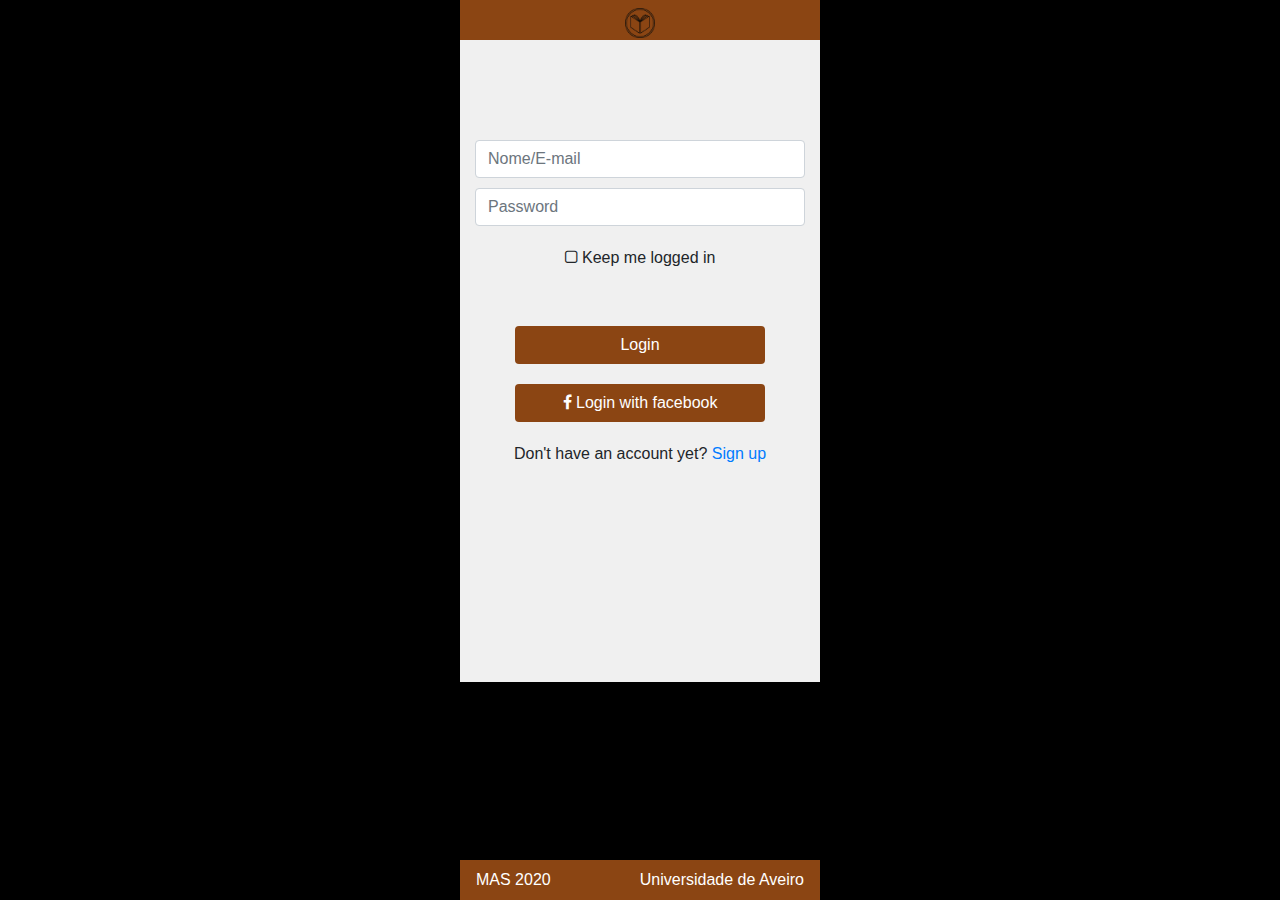
<file: index.html>
﻿<!DOCTYPE html>
<html style="background-color:black !important">
<head>
    <meta charset="utf-8" />
    <title></title>
    <link rel="stylesheet" href="Mas.css" />
    <link rel="stylesheet" href="../Content/bootstrap.css" />
    <link rel="stylesheet" href="../Content/font-awesome.css" />

</head>
<body>

    <nav class="navbar fixed-top justify-content-center" s style="background-color:saddlebrown;height:40px;color:white">
        <div id="logo">
            <img src="DWDWDWDW.fw.png" alt="OurBook" height="30" width="30" />
        </div>
    </nav>
    <div class="container justify-content-center">
        <div class="row justify-content-center">
            <form action="http://192.168.160.36/FormEcho.aspx" name="FichaInscricao" style="width:330px;padding:0px">
                <div class="row form-group" style="width:330px;margin:auto;">
                    <label for="Nome" class="col col-form-label" style="width:330px" hidden="hidden">Nome</label>
                    <div class="col" style="width:330px;margin-top:40px">
                        <input type="text" name="Nome" id="Nome" class="form-control" style="width:330px;margin:auto" placeholder="Nome/E-mail" />

                    </div>
                    <label for="Password" class="col col-form-label" style="width:330px;margin:auto" hidden="hidden">Passwords</label>
                    <div class="col" style="width:330px; margin-top:10px">
                        <input type="password" name="Password" id="Password" class="form-control" style="width:330px" placeholder="Password" />

                    </div>

                </div>

            </form>

        </div>
        <div class="row justify-content-center" style="width:330px; margin:auto;margin-top:20px">
            <p id="keep" class="text-center"><i id="square1" class="fa fa-square-o"></i> Keep me logged in</p>

        </div>

        <form action="feed.html">
            <div class="row justify-content-center" style="width:330px; margin:auto; margin-top:40px">
                <button style="width:250px" class="btn rounded">Login</button>

            </div>
        </form>
        <form action="plano.html">
            <div class="row justify-content-center" style="width:330px; margin:auto; margin-top:20px">
                <button style="width:250px" class="btn rounded"><i class="fa fa-facebook"></i> Login with facebook</button>

            </div>
        </form>
        <div class="row justify-content-center" style="width:330px; margin:auto;margin-top:20px">
            <p id="keep" class="text-center">Don't have an account yet?<a href="register.html"> Sign up</a></p>

        </div>

    </div>
    <nav class="navbar fixed-bottom" style="background-color:saddlebrown;height:40px;color:white">
        <div class="text-left">MAS 2020</div>
        <div class="text-right">Universidade de Aveiro</div>
    </nav>
    <script src="../Scripts/jquery-3.5.1.js"></script>
    <script src="../Scripts/bootstrap.js"></script>
    <script src="Mas.js"></script>
</body>
</html>
</file>
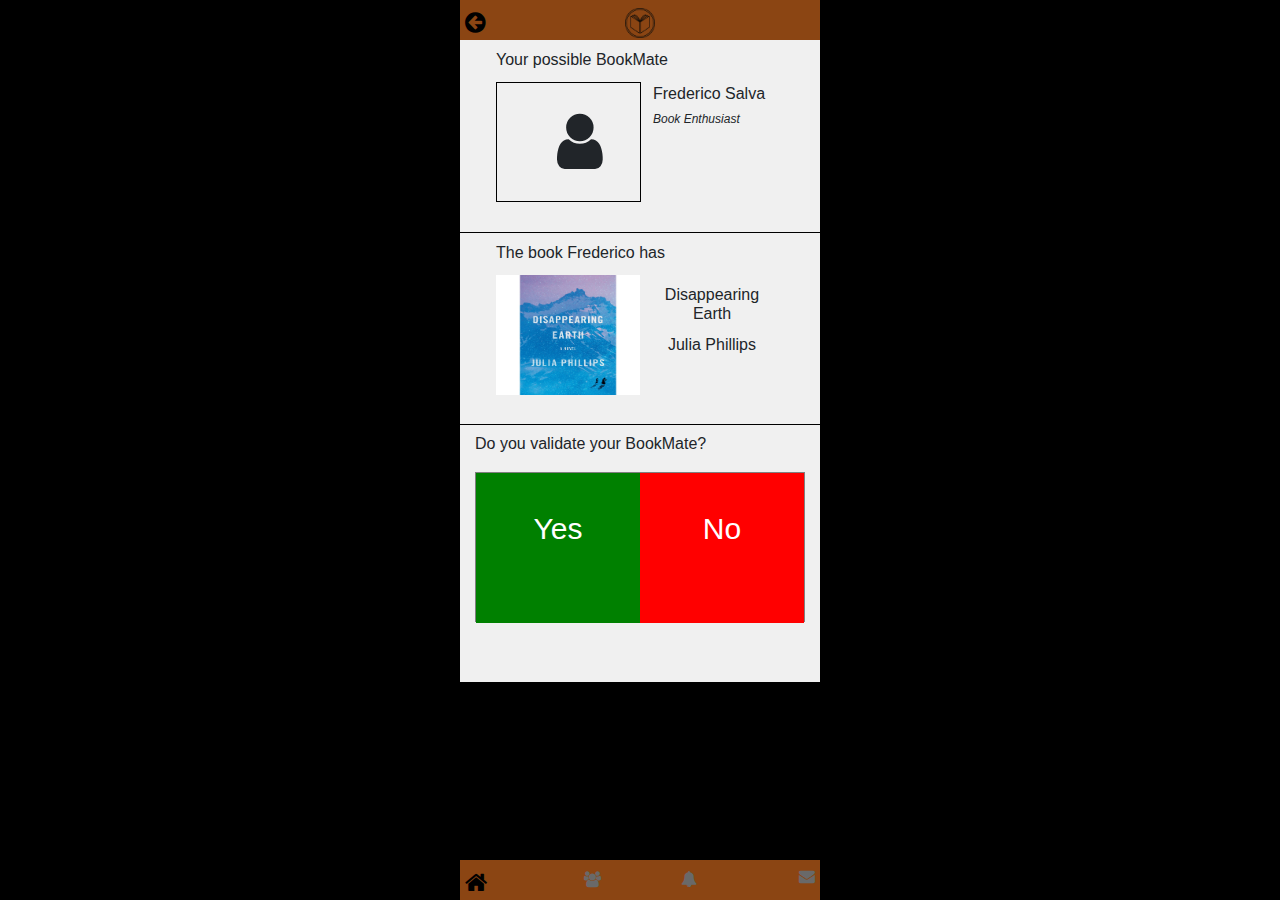
<file: bookmate.html>
﻿<!DOCTYPE html>
<html style="background-color:black !important">
<head>
    <meta charset="utf-8" />
    <meta http-equiv="X-UA-Compatible" content="IE=edge">
    <meta name="viewport" content="width=device-width, initial-scale=1">
    <title></title>
    <link rel="stylesheet" href="Mas.css" />
    <link rel="stylesheet" href="https://maxcdn.bootstrapcdn.com/bootstrap/4.0.0/css/bootstrap.min.css" integrity="sha384-Gn5384xqQ1aoWXA+058RXPxPg6fy4IWvTNh0E263XmFcJlSAwiGgFAW/dAiS6JXm" crossorigin="anonymous">
    <link rel="stylesheet" href="https://cdnjs.cloudflare.com/ajax/libs/font-awesome/4.7.0/css/font-awesome.min.css">
    <style>
        .container {
            margin:0;
        }
    </style>
</head>
<body>

    <!--NavTop-->
    <div style="height:40px">
        <nav class="navbar fixed-top justify-content-center" style="background-color:saddlebrown;height:40px;color:white;position:absolute">
            <a id="gobackicon" style="color:black;font-size:x-large;position: absolute; top: 5px; left: 5px; text-align: left;" href="feed.html"><i class="fa fa-arrow-circle-left"></i></a>
            <div id="logo">
                <img src="DWDWDWDW.fw.png" alt="OurBook" height="30" width="30" />
            </div>
        </nav>
    </div>


    <!--BookBeingTraded-->
    <div class="container" style="height:30%; border-bottom: 1px solid black; padding:0">
        <p style="padding: 8px 0 0 10%; margin-bottom: 0;">Your possible BookMate</p>
        <div class="row" style="margin:0; padding-left: 10%; padding-right: 10%; width: 360px; height: 140px;">
            <div class="col outer" style="padding: 0; border: 1px solid black; height: 120px; position:relative">
                <div class="inner" style="padding: 26px 0 0 36px">
                    <i style="margin-left: 22%;" class="fa fa-user fa-4x"></i>
                </div>
            </div>
            <div class="col" style="padding: 0; height: 120px;">
                <div style="padding: 0 12px 0 12px;">Frederico Salva</div>
                <div style="padding: 0 12px 0 12px;"><i style="font-size:12px;">Book Enthusiast</i></div>
            </div>
        </div>
    </div>
    
    <!--BookBeingTradedFor-->
    <div class="container" style="height:30%; border-bottom: 1px solid black; padding:0">
        <p style="padding: 8px 0 0 10%; margin-bottom: 0;">The book Frederico has</p>
        <div class="row" style="margin:0; padding-left: 10%; width: 360px; height: 140px;">
            <div style="padding: 0; margin: 10px 0 10px 0; height: 120px; width: 144px; position:relative; display: block">
                <img src="34563821._UY1463_SS1463_.jpg" style="height: inherit; width: 100%;" />
            </div>
            <div class="col" style="padding: 0; height: 120px;">
                <div style="padding: 0 12px 0 12px;"><h6 style="width: 120px; margin-top: 10px; text-align: center">Disappearing Earth</h6></div>
                <div style="padding: 0 12px 0 12px;"><p style="width: 120px; margin-top: 10px; text-align: center">Julia Phillips</p></div>
            </div>
        </div>
    </div>

    <!--Address-->
    <div class="container" style="height:40%; padding-top: 2%;">
        <p>Do you validate your BookMate?</p>
        <!--Map-->
        <div style="width: 100%; height: 60%; border: 1px solid grey; margin-top: 16px">
            <a style="display: block; width: 164px; height:150px; background-color: green; font-size: 30px; text-align: center; color: white; padding-top: 10% ; float: left;" href="feed.html">Yes</a>
            <a style="display: block; width: 164px; height:150px; background-color: red; font-size: 30px; text-align: center; color: white; padding-top: 10%; float: left;" href="feed.html">No</a>
        </div>
    </div>

    <!--NavBottom-->
    <nav class="navbar fixed-bottom justify-content-center" style="background-color:saddlebrown;height:40px;color:white">
        <div style=" position: absolute; top: 5px; left: 5px; text-align: left;"><a style="color:black;font-size:x-large" href="feed.html"><i class="fa fa-home"></i></a></div>
        <div id="logo" style="margin-left:40px;margin-right:40px;color:dimgrey">
            <i class="fa fa-users"></i>
        </div>
        <div id="logo" style="margin-left:40px;margin-right:40px; color:dimgrey">
            <i class="fa fa-bell"></i>
        </div>
        <div style=" position: absolute; top: 5px; right: 5px; text-align: right;color:dimgrey"><i class="fa fa-envelope"></i></div>

    </nav>

    <script src="https://code.jquery.com/jquery-3.5.1.min.js" integrity="sha256-9/aliU8dGd2tb6OSsuzixeV4y/faTqgFtohetphbbj0=" crossorigin="anonymous"></script>
    <script src="https://stackpath.bootstrapcdn.com/bootstrap/4.3.1/js/bootstrap.min.js" integrity="sha384-JjSmVgyd0p3pXB1rRibZUAYoIIy6OrQ6VrjIEaFf/nJGzIxFDsf4x0xIM+B07jRM" crossorigin="anonymous"></script>
    <script src="Mas.js"></script>
</body>
</html>
</file>
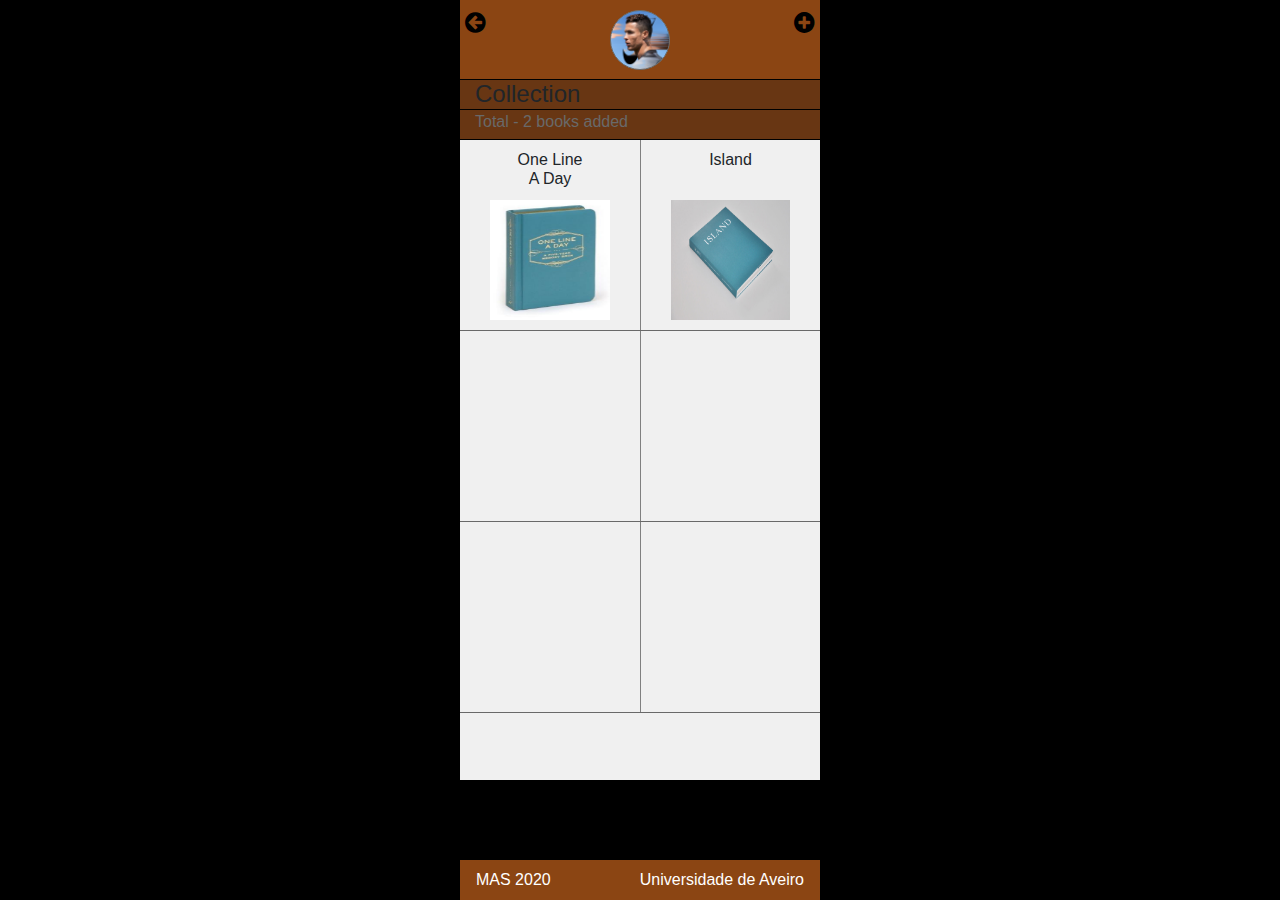
<file: depositarlivro.html>
﻿<!DOCTYPE html>
<html style="background-color:black !important">
<head>
    <meta charset="utf-8" />
    <meta http-equiv="X-UA-Compatible" content="IE=edge">
    <meta name="viewport" content="width=device-width, initial-scale=1">
    <title></title>
    <link rel="stylesheet" href="Mas.css" />
    <link rel="stylesheet" href="https://maxcdn.bootstrapcdn.com/bootstrap/4.0.0/css/bootstrap.min.css" integrity="sha384-Gn5384xqQ1aoWXA+058RXPxPg6fy4IWvTNh0E263XmFcJlSAwiGgFAW/dAiS6JXm" crossorigin="anonymous">
    <link rel="stylesheet" href="https://cdnjs.cloudflare.com/ajax/libs/font-awesome/4.7.0/css/font-awesome.min.css">
    <style>
        .container {
            margin: 0;
        }

        .row {
            border-bottom: 1px solid dimgrey;
            margin-top: 0;
            width: 360px;
        }

        .col {
            height: 190px;
            padding: 0 30px 0 30px;
        }
    </style>

</head>
<body>

    <!--NavTop-->
    <div style="height:80px">
        <nav class="navbar fixed-top justify-content-center" style=" background-color:saddlebrown; height:80px; color:white; position:absolute; border-bottom: 1px solid black;">
            <a id="gobackicon" style="color:black;font-size:x-large;position:absolute;top:5px;left:5px;" href="feed.html"><i class="fa fa-arrow-circle-left"></i></a>
            <a id="goAddBook" style="color:black;font-size:x-large;position:absolute;right:5px;top:5px;" href="depositarLivro2.html"><i class="fa fa-plus-circle" aria-hidden="true"></i></a>
            <div id="profilePicture" style="background-color:lightgrey;border:0.5px solid dimgrey;height:60px;width:60px;border-radius:50%;background-image:url(68370535_10157524021292164_2508255635234095104_o.jpg);background-size:cover;"></div>
        </nav>
    </div>
    <div class="container" style="background-color:#683613; height:30px; border-bottom: 1px solid black;"><h1 id="booksAdded" style="font-size:x-large">Collection</h1></div>
    <div class="container" style="background-color:#683613; height:30px; border-bottom: 1px solid black;"><h8 id="booksAdded" style="align-content: center; color: dimgrey">Total - 2 books added</h8></div>

    <!--Books-->
    <div class="container" style="height:640px; overflow-y:hidden;">
        <div class="row">
            <div class="col" id="addedbook" style="border-right: 1px solid grey;">
                <h6 style="text-align:center; padding: 0; margin: 10px 0 10px 0; width: 120px; height:40px; position:relative; display: block">One Line<br />A Day</h6>
                <div style="padding: 0; margin: 10px 0 10px 0; height: 120px; width: 120px; position:relative; display: block">
                    <img src="9780811870191.jpg" style="height: inherit; width: inherit;" />
                </div>
            </div>
            <div class="col">
                <h6 style="text-align:center; padding: 0; margin: 10px 0 10px 0; width:119px; height:40px; position:relative; display: block">Island</h6>
                <div style="padding: 0; margin: 10px 0 10px 0; height: 120px; width: 119px; position:relative; display: block">
                    <img src="Island-caruso-st-john-marcus-taylor-cover-2-1024x663.jpg" style="height: inherit; width: inherit;" />
                </div>
            </div>
        </div>
        <div class="row">
            <div class="col" style="border-right: 1px solid grey;">
                <h6 style="text-align:center; padding: 0; margin: 10px 0 10px 0; width: 120px; height:40px; position:relative; display: block;color:transparent">One Line<br />A Day</h6>
                <div style="padding: 0; margin: 10px 0 10px 0; height: 120px; width: 120px; position:relative; display: block">
                    
                </div>
            </div>
            <div class="col"></div>
        </div>
        <div class="row">
            <div class="col" style="border-right: 1px solid grey;"></div>
            <div class="col"></div>
        </div>
    </div>

    <!--NavBottom-->
    <div style="height: 40px">
        <nav class="navbar fixed-bottom" style="background-color:saddlebrown;height:40px;color:white">
            <div class="text-left">MAS 2020</div>
            <div class="text-right">Universidade de Aveiro</div>
        </nav>
    </div>

    <script src="https://code.jquery.com/jquery-3.5.1.min.js" integrity="sha256-9/aliU8dGd2tb6OSsuzixeV4y/faTqgFtohetphbbj0=" crossorigin="anonymous"></script>
    <script src="https://stackpath.bootstrapcdn.com/bootstrap/4.3.1/js/bootstrap.min.js" integrity="sha384-JjSmVgyd0p3pXB1rRibZUAYoIIy6OrQ6VrjIEaFf/nJGzIxFDsf4x0xIM+B07jRM" crossorigin="anonymous"></script>
    <script src="depositarLivro1.js"></script>
</body>
</html>

<script src="https://code.jquery.com/jquery-3.5.1.min.js" integrity="sha256-9/aliU8dGd2tb6OSsuzixeV4y/faTqgFtohetphbbj0=" crossorigin="anonymous"></script>
<script src="https://stackpath.bootstrapcdn.com/bootstrap/4.3.1/js/bootstrap.min.js" integrity="sha384-JjSmVgyd0p3pXB1rRibZUAYoIIy6OrQ6VrjIEaFf/nJGzIxFDsf4x0xIM+B07jRM" crossorigin="anonymous"></script>
<script src="depositarLivro1.js"></script>
</body>
</html>
</file>
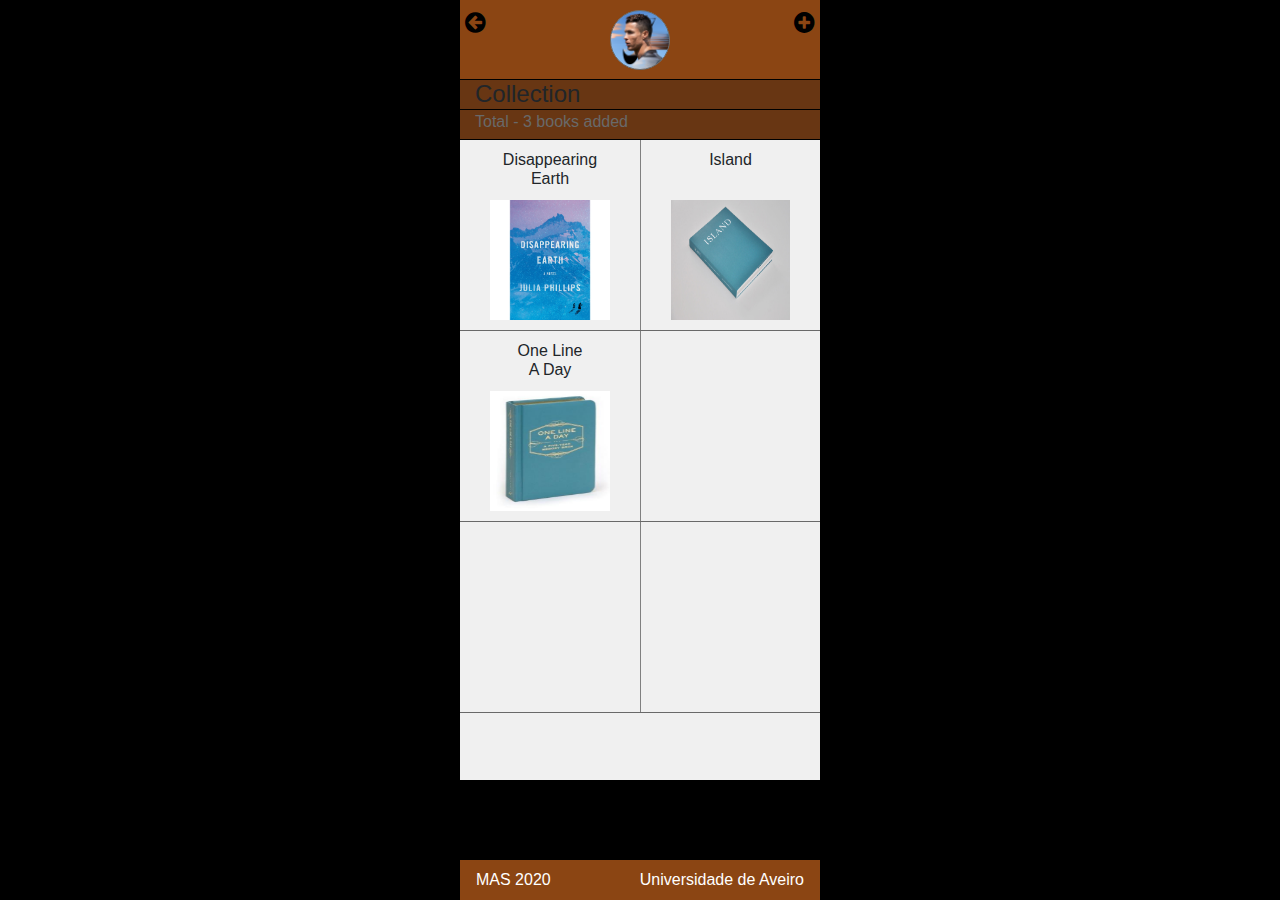
<file: depositarLivro3.html>
﻿<!DOCTYPE html>
<html style="background-color:black !important">
<head>
    <meta charset="utf-8" />
    <meta http-equiv="X-UA-Compatible" content="IE=edge">
    <meta name="viewport" content="width=device-width, initial-scale=1">
    <title></title>
    <link rel="stylesheet" href="Mas.css" />
    <link rel="stylesheet" href="https://maxcdn.bootstrapcdn.com/bootstrap/4.0.0/css/bootstrap.min.css" integrity="sha384-Gn5384xqQ1aoWXA+058RXPxPg6fy4IWvTNh0E263XmFcJlSAwiGgFAW/dAiS6JXm" crossorigin="anonymous">
    <link rel="stylesheet" href="https://cdnjs.cloudflare.com/ajax/libs/font-awesome/4.7.0/css/font-awesome.min.css">
    <style>
        .container {
            margin: 0;
        }

        .row{
            border-bottom: 1px solid dimgrey;
            margin-top: 0;
            width:360px;
        }
        .col {
            height: 190px;
            padding: 0 30px 0 30px;
        }
    </style>

</head>
<body>

    <!--NavTop-->
    <div style="height:80px">
        <nav class="navbar fixed-top justify-content-center" style=" background-color:saddlebrown; height:80px; color:white; position:absolute; border-bottom: 1px solid black;">
            <a id="gobackicon" style="color:black;font-size:x-large;position:absolute;top:5px;left:5px;" href="feed.html"><i class="fa fa-arrow-circle-left"></i></a>
            <a id="goAddBook" style="color:black;font-size:x-large;position:absolute;right:5px;top:5px;" href="depositarLivro2.html"><i class="fa fa-plus-circle" aria-hidden="true"></i></a>
            <div id="profilePicture" style="background-color:lightgrey;border:0.5px solid dimgrey;height:60px;width:60px;border-radius:50%;background-image:url(68370535_10157524021292164_2508255635234095104_o.jpg);background-size:cover;"></div>
        </nav>
    </div>
    <div class="container" style="background-color:#683613; height:30px; border-bottom: 1px solid black;"><h1 id="booksAdded" style="font-size:x-large">Collection</h1></div>
    <div class="container" style="background-color:#683613; height:30px; border-bottom: 1px solid black;"><h8 id="booksAdded" style="align-content: center; color: dimgrey">Total - 3 books added</h8></div>

    <!--Books-->
    <div class="container" style="height:640px; overflow-y:hidden;">
        <div class="row">
            <div class="col" id="addedbook" style="border-right: 1px solid grey;">
                <h6 style="text-align:center; padding: 0; margin: 10px 0 10px 0; width: 120px; height:40px; position:relative; display: block">Disappearing Earth</h6>
                <div style="padding: 0; margin: 10px 0 10px 0; height: 120px; width: 120px; position:relative; display: block">
                    <img src="34563821._UY1463_SS1463_.jpg" style="height: inherit; width: inherit;" />
                </div>
            </div>
            <div class="col">
                <h6 style="text-align:center; padding: 0; margin: 10px 0 10px 0; width:119px; height:40px; position:relative; display: block">Island</h6>
                <div style="padding: 0; margin: 10px 0 10px 0; height: 120px; width: 119px; position:relative; display: block">
                    <img src="Island-caruso-st-john-marcus-taylor-cover-2-1024x663.jpg" style="height: inherit; width: inherit;" />
                </div>
            </div>
        </div>
        <div class="row">
            <div class="col" style="border-right: 1px solid grey;">
                <h6 style="text-align:center; padding: 0; margin: 10px 0 10px 0; width: 120px; height:40px; position:relative; display: block">One Line<br />A Day</h6>
                <div style="padding: 0; margin: 10px 0 10px 0; height: 120px; width: 120px; position:relative; display: block">
                    <img src="9780811870191.jpg" style="height: inherit; width: inherit;" />
                </div>
            </div>
            <div class="col"></div>
        </div>
        <div class="row">
            <div class="col" style="border-right: 1px solid grey;"></div>
            <div class="col"></div>
        </div>
    </div>

    <!--NavBottom-->
    <div style="height: 40px">
        <nav class="navbar fixed-bottom" style="background-color:saddlebrown;height:40px;color:white">
            <div class="text-left">MAS 2020</div>
            <div class="text-right">Universidade de Aveiro</div>
        </nav>
    </div>

    <script src="https://code.jquery.com/jquery-3.5.1.min.js" integrity="sha256-9/aliU8dGd2tb6OSsuzixeV4y/faTqgFtohetphbbj0=" crossorigin="anonymous"></script>
    <script src="https://stackpath.bootstrapcdn.com/bootstrap/4.3.1/js/bootstrap.min.js" integrity="sha384-JjSmVgyd0p3pXB1rRibZUAYoIIy6OrQ6VrjIEaFf/nJGzIxFDsf4x0xIM+B07jRM" crossorigin="anonymous"></script>
    <script src="depositarLivro1.js"></script>
</body>
</html>
</file>
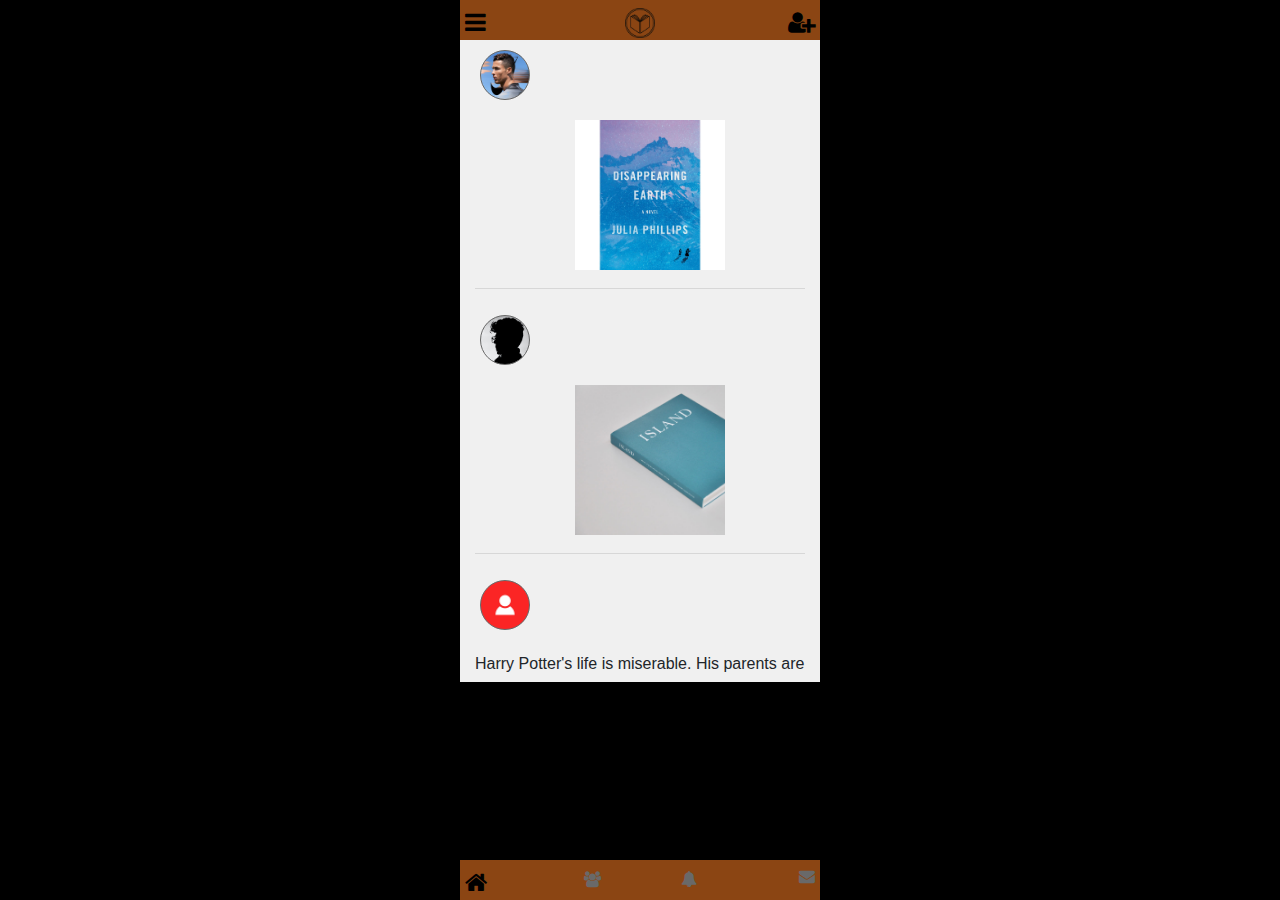
<file: feed.html>
﻿<!DOCTYPE html>
<html style="background-color:black !important">
<head>
    <meta charset="utf-8" />
    <title></title>
    <link rel="stylesheet" href="Mas.css" />
    <link rel="stylesheet" href="../Content/bootstrap.css" />
    <link rel="stylesheet" href="../Content/font-awesome.css" />

</head>
<body>
    <div id="side" class="d-none" style="position:absolute;z-index:1000 !important;height:660px;width:200px;background-color:saddlebrown">
        <ul>
            <li style="list-style: none;margin-top:20px; color:dimgrey"><i class="fa fa-user"></i> Profile</li>
            <li style="list-style: none;margin-top:20px"><a  style="color:black ; font-weight:bold" href="depositarlivro.html" class="w3-bar-item w3-button"><i class="fa fa-book"></i> Collection</a></li>
            <li style="list-style: none;margin-top:20px ;color:dimgrey"><i class="fa fa-heart"></i> Favorites</li>
            <li style="list-style: none;margin-top:20px"><a  style="color:black ; font-weight:bold" href="bookmate.html" class="w3-bar-item w3-button"><i class="fa fa-user-plus"></i> Bookmates</a></li>
            <li style="list-style: none;margin-top:20px"><a  style="color:black ; font-weight:bold" href="trocapremium.html" class="w3-bar-item w3-button"><i class="fa fa-exchange"></i> Make a trade</a></li>
            <li style="list-style: none;margin-top:20px;color:dimgrey"><i class="fa fa-cog"></i> Settings</li>
            <li style="list-style: none;margin-top:250px;color:dimgrey"><i class="fa fa-print"></i> User terms</li>
            <li style="list-style: none;margin-top:20px; color:dimgrey"><i class="fa fa-wrench"></i> Support</li>
            <li style="list-style: none; margin-top: 20px"><a  style="color:black ; font-weight:bold" href="index.html" class="w3-bar-item w3-button"><i class="fa fa-power-off"></i> Logout</a></li>
        </ul>
    </div>
    <nav class="navbar fixed-top justify-content-center"  style="background-color:saddlebrown;height:40px;color:white">
      
        <div id="ativar" style=" position: absolute; top: 5px; left: 5px; text-align: left;"><p style="color:black;font-size:x-large;cursor:pointer"><i class="fa fa-bars"></i></p></div>
        <div id="logo">
            <img src="DWDWDWDW.fw.png" alt="OurBook" height="30" width="30" />
        </div>
        <div style=" position: absolute; top: 5px; right: 5px; text-align: right;"><a style="color:black;font-size:x-large" href="bookmate.html"><i class="fa fa-user-plus"></i></a></div>
    </nav>

    <div class="container justify-content-center">
        <div id="profilePicture" style="background-color:lightgrey;border:0.5px solid dimgrey;height:50px;width:50px;border-radius:50%;background-image:url(68370535_10157524021292164_2508255635234095104_o.jpg);background-size:cover;position:relative;top:10px;left:5px"></div>
        <div style="        top: 30px;
        left: 100px;
        height: 150px;
        width: 150px;
        background-image: url('34563821._UY1463_SS1463_.jpg');
        background-size: cover;
        position:relative"></div>
        <hr style="margin-top: 3rem; margin-bottom: 1rem; border: 0; border-top: 1px solid rgba(0, 0, 0, 0.1);" />
        <div id="profilePicture" style="        background-color: lightgrey;
        border: 0.5px solid dimgrey;
        height: 50px;
        width: 50px;
        border-radius: 50%;
        background-image: url('pexels-photo-771742.jpeg');
        background-size: cover;
        position: relative;
        top: 10px;
        left: 5px"></div>
        <div style="        top: 30px;
        left: 100px;
        height: 150px;
        width: 150px;
        background-image: url('Island-caruso-st-john-marcus-taylor-cover-2-1024x663.jpg');
        background-size: cover;
        position: relative"></div>
        <hr style="margin-top: 3rem; margin-bottom: 1rem; border: 0; border-top: 1px solid rgba(0, 0, 0, 0.1);" />
        <div id="profilePicture" style="        background-color: lightgrey;
        border: 0.5px solid dimgrey;
        height: 50px;
        width: 50px;
        border-radius: 50%;
        background-image: url('avatar.png');
        background-size: cover;
        position: relative;
        top: 10px;
        left: 5px"></div>
        <p  style="margin-top: 2rem;text-align:justify">Harry Potter's life is miserable. His parents are </p>


    </div>

    <nav class="navbar fixed-bottom justify-content-center" style="background-color:saddlebrown;height:40px;color:white">
        <div style=" position: absolute; top: 5px; left: 5px; text-align: left;"><a style="color:black;font-size:x-large" href="feed.html"><i class="fa fa-home"></i></a></div>
        <div id="logo" style="margin-left:40px;margin-right:40px;color:dimgrey">
            <i class="fa fa-users"></i>
        </div>
        <div id="logo" style="margin-left:40px;margin-right:40px; color:dimgrey">
            <i class="fa fa-bell"></i>
        </div>
        <div style=" position: absolute; top: 5px; right: 5px; text-align: right;color:dimgrey"><i class="fa fa-envelope"></i></div>

    </nav>
    <script src="../Scripts/jquery-3.5.1.js"></script>
    <script src="../Scripts/bootstrap.js"></script>
    <script src="Mas.js"></script>
</body>
</html>
</file>
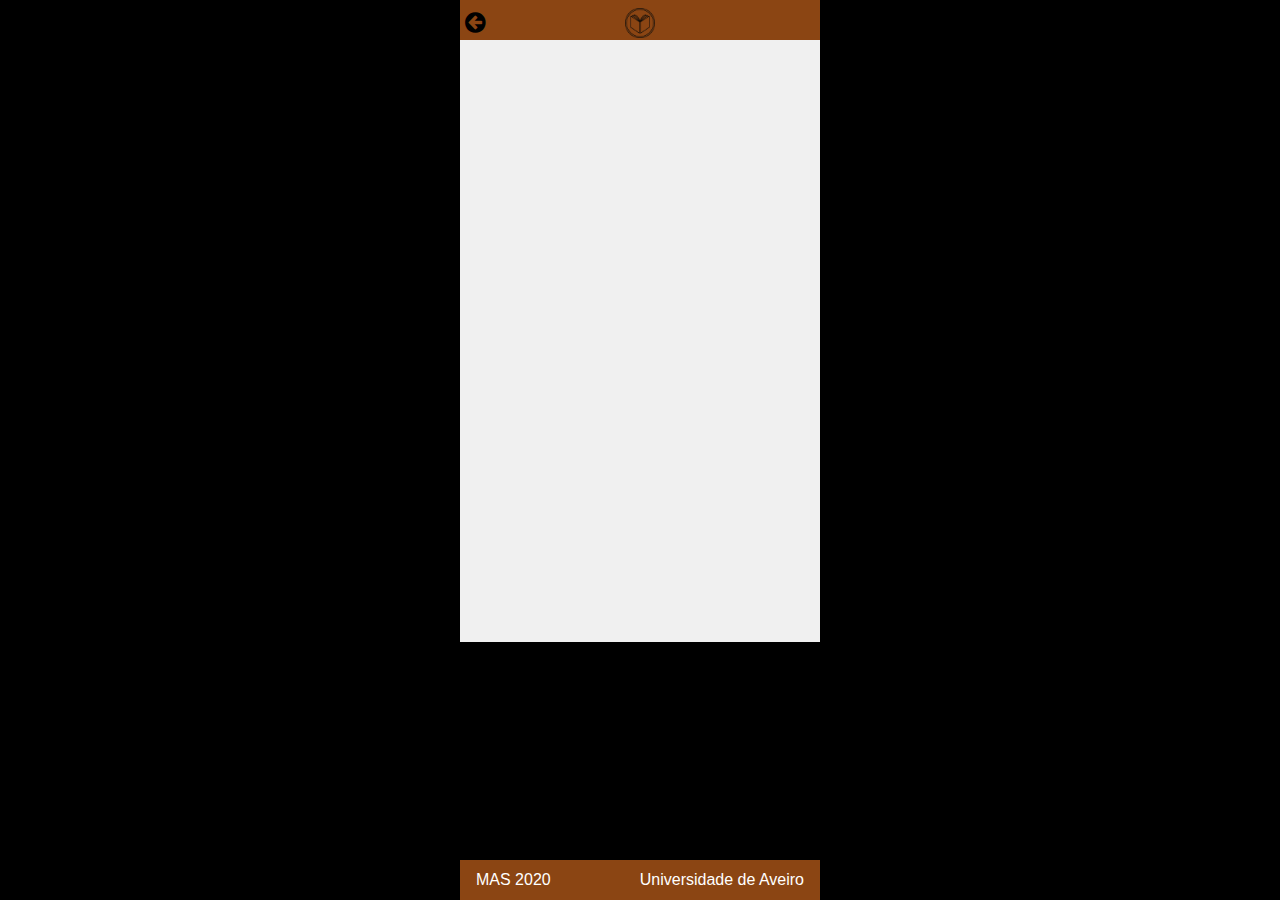
<file: pagamento.html>
﻿<!DOCTYPE html>
<html style="background-color:black !important">
<head>
    <meta charset="utf-8" />
    <title></title>
    <link rel="stylesheet" href="Mas.css" />
    <link rel="stylesheet" href="../Content/bootstrap.css" />
    <link rel="stylesheet" href="../Content/font-awesome.css" />

</head>
<body>

    <nav class="navbar fixed-top justify-content-center" s style="background-color:saddlebrown;height:40px;color:white">
        <div style=" position: absolute; top: 5px; left: 5px; text-align: left;"><a style="color:black;font-size:x-large" href="plano.html"><i class="fa fa-arrow-circle-left"></i></a></div>
        <div id="logo">
            <img src="DWDWDWDW.fw.png" alt="OurBook" height="30" width="30" />
        </div>
    </nav>
    
    <div class="container justify-content-center" style="margin-top:0px;">
        <img 

    </div>

    <nav class="navbar fixed-bottom" style="background-color:saddlebrown;height:40px;color:white">
        <div class="text-left">MAS 2020</div>
        <div class="text-right">Universidade de Aveiro</div>
    </nav>
    <script src="../Scripts/jquery-3.5.1.js"></script>
    <script src="../Scripts/bootstrap.js"></script>
    <script src="Mas.js"></script>
</body>
</html>
</file>
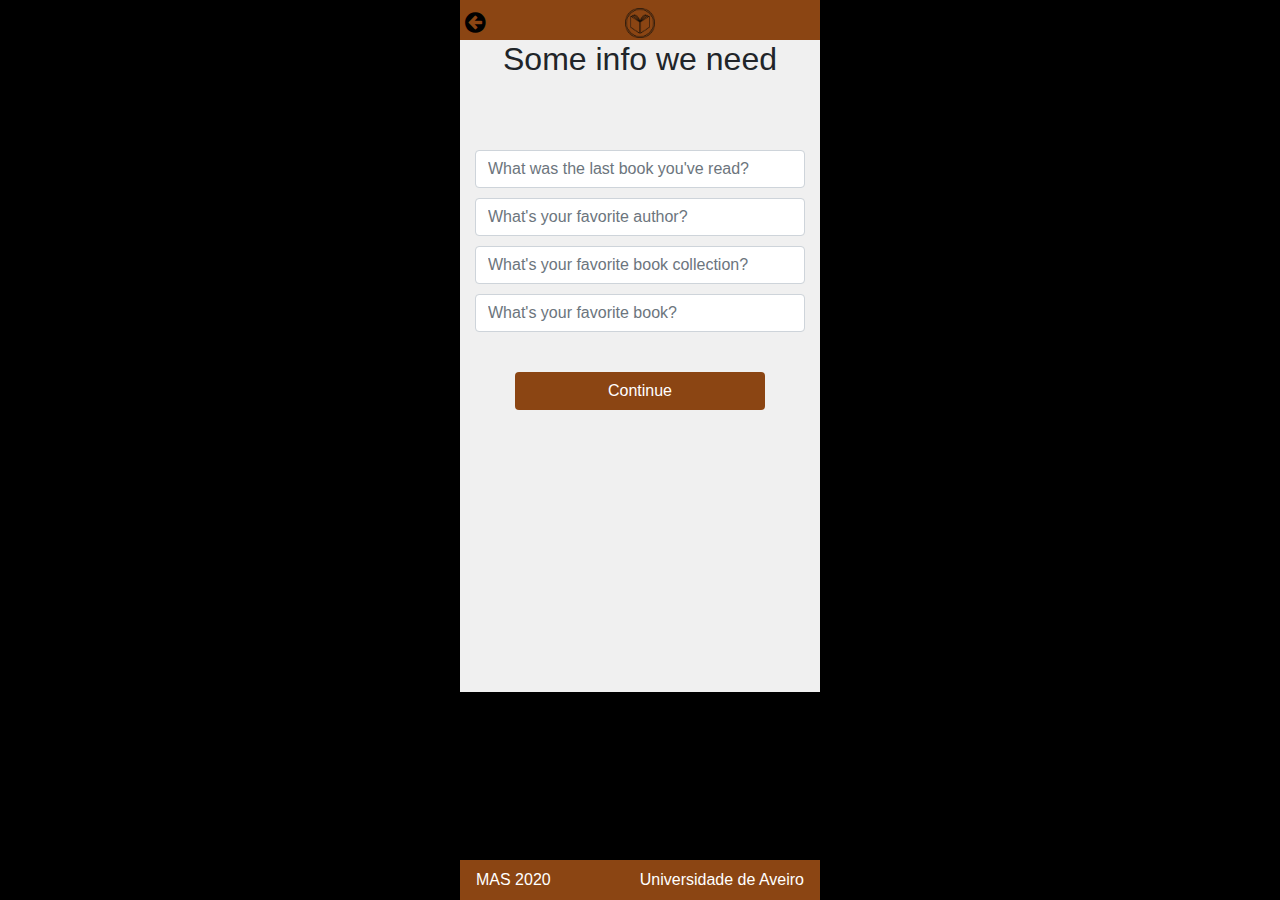
<file: perguntas.html>
﻿<!DOCTYPE html>
<html style="background-color:black !important">
<head>
    <meta charset="utf-8" />
    <title></title>
    <link rel="stylesheet" href="Mas.css" />
    <link rel="stylesheet" href="../Content/bootstrap.css" />
    <link rel="stylesheet" href="../Content/font-awesome.css" />

</head>
<body>

    <nav class="navbar fixed-top justify-content-center" s style="background-color:saddlebrown;height:40px;color:white">
        <div style=" position: absolute; top: 5px; left: 5px; text-align: left;"><a style="color:black;font-size:x-large" href="plano.html"><i class="fa fa-arrow-circle-left"></i></a></div>
        <div id="logo">
            <img src="DWDWDWDW.fw.png" alt="OurBook" height="30" width="30" />
        </div>
    </nav>
    <div class="container  text-center" style="width:360px; height:10px !important; margin-bottom:0px">
        
        <h1 style="font-size:xx-large">Some info we need</h1>
    </div>
    <div class="container justify-content-center" style="margin-top:0px">
        
        <div class="row justify-content-center">
            <form action="http://192.168.160.36/FormEcho.aspx" name="FichaInscricao" style="width:330px;padding:0px">
                <div class="row form-group" style="width:330px;margin:auto;">
                    <label for="p1" class="col col-form-label" style="width:330px" hidden="hidden">p1</label>
                    <div class="col" style="width:330px;margin-top:40px">
                        <input type="text" name="p1" id="p1" class="form-control" style="width:330px;margin:auto" placeholder="What was the last book you've read?" />

                    </div>
                    <label for="p22" class="col col-form-label" style="width:330px;margin:auto" hidden="hidden">p2</label>
                    <div class="col" style="width:330px; margin-top:10px">
                        <input type="text" name="p2" id="p2" class="form-control" style="width:330px" placeholder="What's your favorite author?" />

                    </div>
                    <label for="p3" class="col col-form-label" style="width:330px" hidden="hidden">p3</label>
                    <div class="col" style="width:330px;margin-top:10px">
                        <input type="text" name="p3" id="p3" class="form-control" style="width:330px;margin:auto" placeholder="What's your favorite book collection?" />

                    </div>
                    <label for="p4" class="col col-form-label" style="width:330px" hidden="hidden">p4</label>
                    <div class="col" style="width:330px;margin-top:10px">
                        <input type="text" name="p4" id="p4" class="form-control" style="width:330px;margin:auto" placeholder="What's your favorite book?" />

                    </div>
                </div>

            </form>

        </div>
        <form action="feed.html">
            <div class="row justify-content-center" style="width:330px; margin:auto; margin-top:40px">
                <button style="width:250px" class="btn rounded">Continue</button>



            </div>
        </form>

    </div>

    <nav class="navbar fixed-bottom" style="background-color:saddlebrown;height:40px;color:white">
        <div class="text-left">MAS 2020</div>
        <div class="text-right">Universidade de Aveiro</div>
    </nav>
    <script src="../Scripts/jquery-3.5.1.js"></script>
    <script src="../Scripts/bootstrap.js"></script>
    <script src="Mas.js"></script>
</body>
</html>
</file>
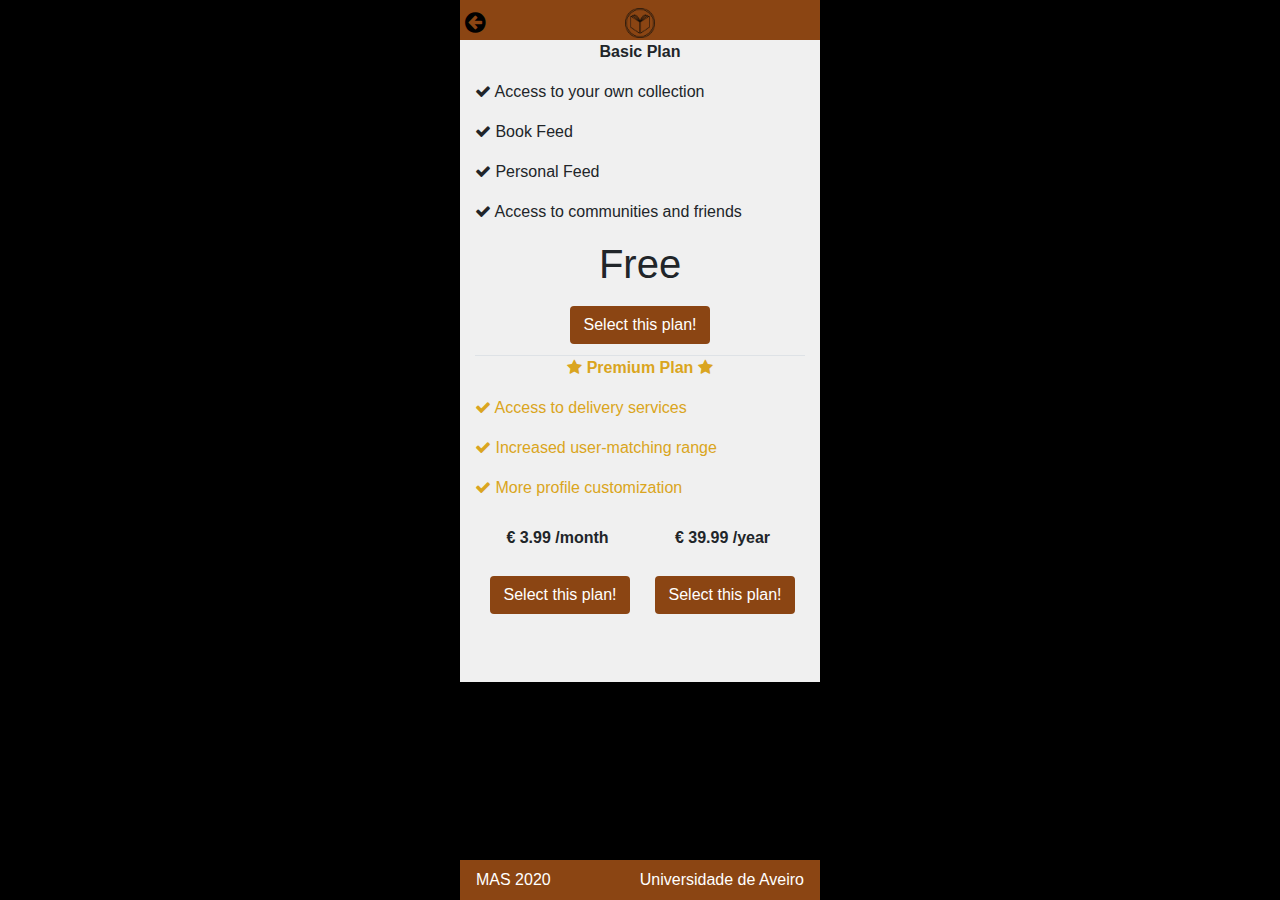
<file: plano.html>
﻿<!DOCTYPE html>
<html style="background-color:black !important">
<head>
    <meta charset="utf-8" />
    <title></title>
    <link rel="stylesheet" href="Mas.css" />
    <link rel="stylesheet" href="../Content/bootstrap.css" />
    <link rel="stylesheet" href="../Content/font-awesome.css" />

</head>
<body>

    <nav class="navbar fixed-top justify-content-center" s style="background-color:saddlebrown;height:40px;color:white">
        <div style=" position: absolute; top: 5px; left: 5px; text-align: left;"><a style="color:black;font-size:x-large" href="register.html"><i class="fa fa-arrow-circle-left"></i></a></div>
        
        <div id="logo">
            <img src="DWDWDWDW.fw.png" alt="OurBook" height="30" width="30" />
        </div>
    </nav>
    <div class="container justify-content-center">
        <p style="font-weight:bold" class="text-center">Basic Plan</p>
        <p style="margin-top:5px"><i class="fa fa-check"></i> Access to your own collection</p>
        <p style="margin-top:5px"><i class="fa fa-check"></i> Book Feed</p>
        <p style="margin-top:5px"><i class="fa fa-check"></i> Personal Feed</p>
        <p style="margin-top:5px"><i class="fa fa-check"></i> Access to communities and friends</p>
        <h1 class="text-center">Free</h1>
        <form action="perguntas.html">
            <div class="row justify-content-center" style="width:330px; margin:auto; margin-top:10px">
                <button style="width:140px" class="btn rounded">Select this plan!</button>
            </div>
        </form>
        <div class="border-bottom" style="height:60px"></div>
        <p style="font-weight:bold;color:goldenrod" class="text-center"><i class="fa fa-star"></i> Premium Plan <i class="fa fa-star"></i></p>
        <p style="margin-top:5px ;color:goldenrod"><i class="fa fa-check"></i> Access to delivery services</p>
        <p style="margin-top:5px ;color:goldenrod"><i class="fa fa-check"></i> Increased user-matching range</p>
        <p style="margin-top:5px ;color:goldenrod"><i class="fa fa-check"></i> More profile customization</p>
        <div class="row justify-content-center" style="width:330px; margin:auto; margin-top:10px">
            <div class="col-sm-6" style="float: left">
                <p style="font-weight:bold" class="text-center">€ 3.99 /month</p>
            </div>
            <div class="col-sm-6" style="float: right">
                <p style="font-weight:bold" class="text-center">€ 39.99 /year</p>
            </div>
            <form action="perguntas.html">
                <div class="row justify-content-center" style="width:330px; margin:auto; margin-top:10px">
                    <div class="col-sm-6" style="float: right">
                        <button style="width:140px" class="btn rounded">Select this plan!</button>
                    </div>
                    <div class="col-sm-6" style="float: left">
                        <button style="width:140px" class="btn rounded">Select this plan!</button>
                    </div>
                </div>
            </form>


        </div>
    </div>

    <nav class="navbar fixed-bottom" style="background-color:saddlebrown;height:40px;color:white">
        <div class="text-left">MAS 2020</div>
        <div class="text-right">Universidade de Aveiro</div>
    </nav>
    <script src="../Scripts/jquery-3.5.1.js"></script>
    <script src="../Scripts/bootstrap.js"></script>
    <script src="Mas.js"></script>
</body>
</html>
</file>
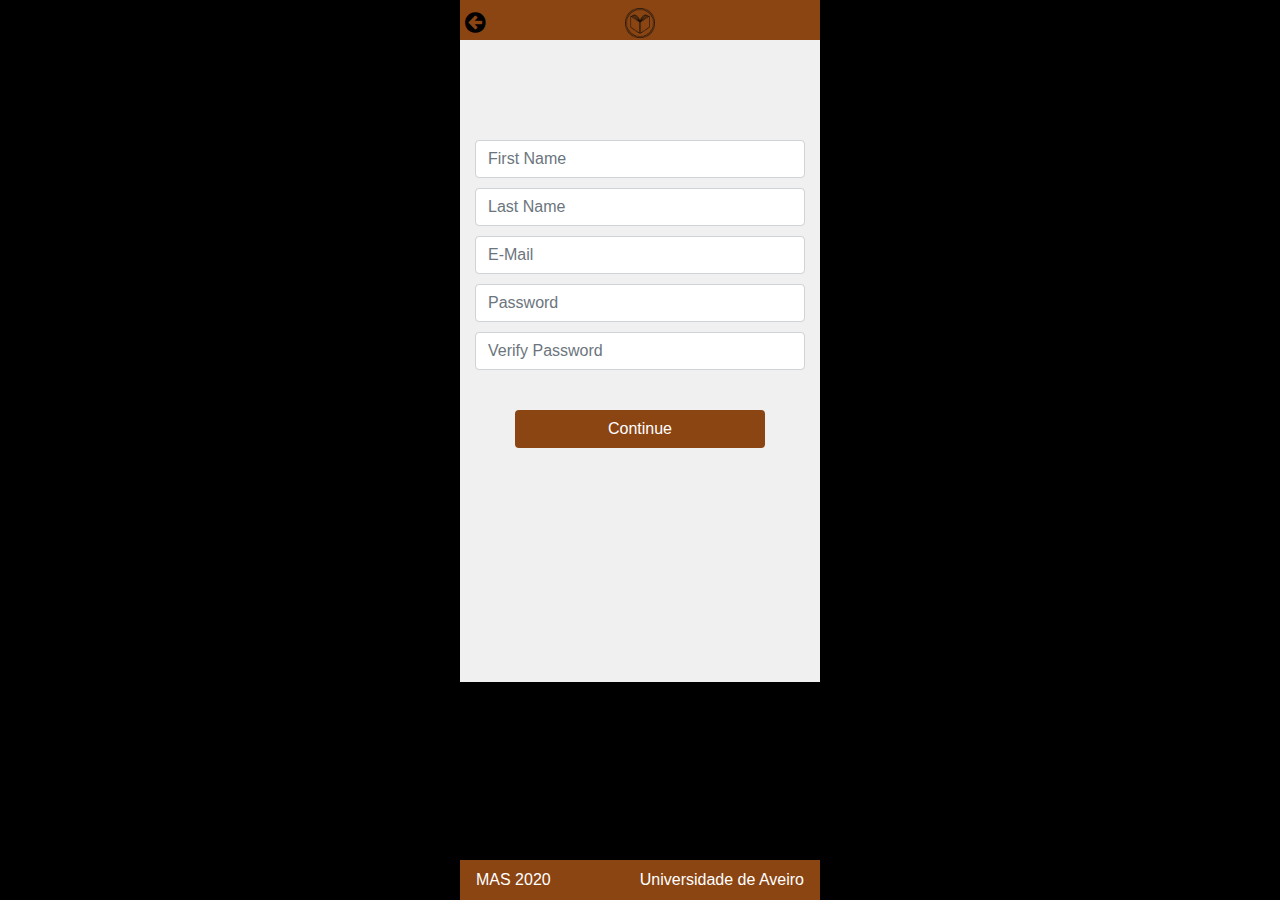
<file: register.html>
﻿<!DOCTYPE html>
<html style="background-color:black !important">
<head>
    <meta charset="utf-8" />
    <title></title>
    <link rel="stylesheet" href="Mas.css" />
    <link rel="stylesheet" href="../Content/bootstrap.css" />
    <link rel="stylesheet" href="../Content/font-awesome.css" />

</head>
<body>
    
    <nav class="navbar fixed-top justify-content-center" s style="background-color:saddlebrown;height:40px;color:white">
        <div style=" position: absolute; top: 5px; left: 5px; text-align: left;"><a style="color:black;font-size:x-large" href="index.html"><i class="fa fa-arrow-circle-left"></i></a></div>
        <div id="logo">
            <img src="DWDWDWDW.fw.png" alt="OurBook" height="30" width="30" />
        </div>
    </nav>

    <div class="container justify-content-center">
        
        <div class="row justify-content-center">
            <form action="http://192.168.160.36/FormEcho.aspx" name="FichaInscricao" style="width:330px;padding:0px">
                <div class="row form-group" style="width:330px;margin:auto;">
                    <label for="pnome" class="col col-form-label" style="width:330px" hidden="hidden">Primeiro Nome</label>
                    <div class="col" style="width:330px;margin-top:40px">
                        <input type="text" name="pnome" id="pnome" class="form-control" style="width:330px;margin:auto" placeholder="First Name" />

                    </div>
                    <label for="snome" class="col col-form-label" style="width:330px;margin:auto" hidden="hidden">Segundo Nome</label>
                    <div class="col" style="width:330px; margin-top:10px">
                        <input type="text" name="snome" id="snome" class="form-control" style="width:330px" placeholder="Last Name" />

                    </div>
                    <label for="email" class="col col-form-label" style="width:330px" hidden="hidden">email</label>
                    <div class="col" style="width:330px;margin-top:10px">
                        <input type="text" name="email" id="email" class="form-control" style="width:330px;margin:auto" placeholder="E-Mail" />

                    </div>
                    <label for="password2" class="col col-form-label" style="width:330px" hidden="hidden">Password</label>
                    <div class="col" style="width:330px;margin-top:10px">
                        <input type="text" name="password2" id="password2" class="form-control" style="width:330px;margin:auto" placeholder="Password" />

                    </div>
                    <label for="vpass" class="col col-form-label" style="width:330px" hidden="hidden">Verify Password</label>
                    <div class="col" style="width:330px;margin-top:10px">
                        <input type="text" name="vpass" id="vpass" class="form-control" style="width:330px;margin:auto" placeholder="Verify Password" />

                    </div>

                </div>

            </form>

        </div>
        <form action="plano.html">
            <div class="row justify-content-center" style="width:330px; margin:auto; margin-top:40px">
                <button style="width:250px" class="btn rounded">Continue</button>



            </div>
        </form>

    </div>

    <nav class="navbar fixed-bottom" style="background-color:saddlebrown;height:40px;color:white">
        <div class="text-left">MAS 2020</div>
        <div class="text-right">Universidade de Aveiro</div>
    </nav>
    <script src="../Scripts/jquery-3.5.1.js"></script>
    <script src="../Scripts/bootstrap.js"></script>
    <script src="Mas.js"></script>
</body>
</html>
</file>
<file: Mas.css>
﻿html,
body {
    margin: auto;
    height: 642px;
    width:360px;
}


nav{
    width:360px;
    margin:auto;

}

.container {
    background-color: #f0f0f0;
    width: 360px;
    margin:40px;
    height:642px;
    padding:0px;
    max-width:360px;
}

input{
    margin:auto;
}
.col{
    margin:auto;
}

form{
    margin:auto;
}

label{
    margin:auto;
}

.row{
    margin:auto;
    margin-top:60px;
    float:left;
}

button{
    background-color: saddlebrown !important;
    color:white!important;
}
</file>
